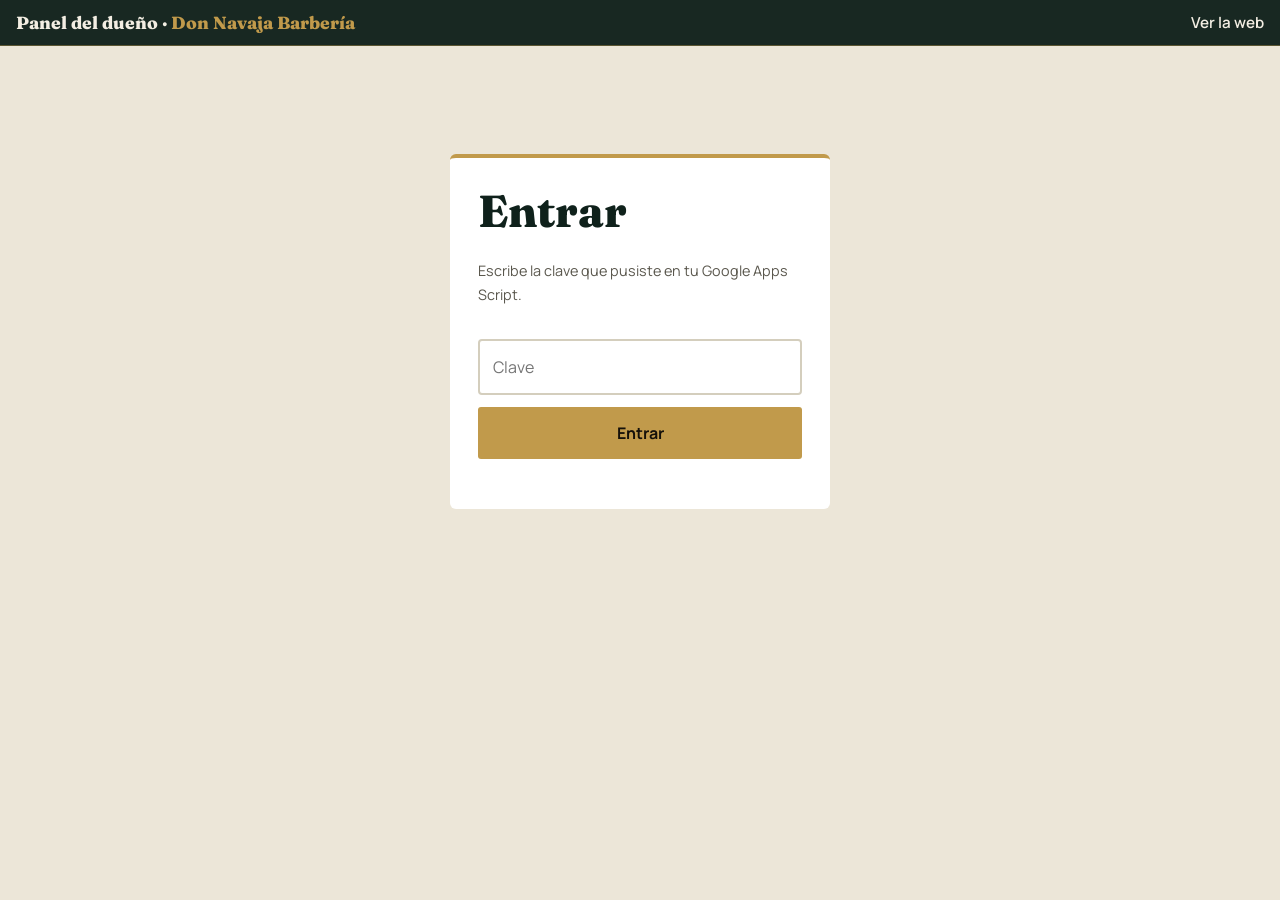
<file: admin.html>
<!DOCTYPE html>
<html lang="es"><head>
<meta charset="utf-8"><meta name="viewport" content="width=device-width, initial-scale=1, viewport-fit=cover">
<meta name="robots" content="noindex"><title>Panel del dueño · Don Navaja</title>
<link href="https://fonts.googleapis.com/css2?family=Fraunces:opsz,wght@9..144,600;9..144,800&family=Manrope:wght@400;600;700&display=swap" rel="stylesheet">
<link rel="stylesheet" href="css/admin-base.css"><link rel="stylesheet" href="css/admin.css">
</head><body class="adm">
<header class="nav"><strong class="tit">Panel del dueño · <span id="neg"></span></strong>
<nav><button class="mini" id="recargar" hidden>Actualizar</button><button class="mini" id="salir" hidden>Salir</button><a href="index.html">Ver la web</a></nav></header>

<section class="login" id="login"><h2>Entrar</h2><p class="hint">Escribe la clave que pusiste en tu Google Apps Script.</p>
<input id="pin" type="password" placeholder="Clave" autocomplete="current-password"><button class="btn" id="entrar">Entrar</button><p class="error" id="lerr"></p></section>

<main id="panel" hidden>
<div class="kpis" id="kpis"></div>
<h2>Agenda por día</h2>
<div class="days" id="strip"></div>
<div class="barra"><h3 id="diaTit"></h3><button class="mini" id="bloqDia">Bloquear día completo</button></div>
<div id="agenda" class="agenda"></div>
<h2>Próximas citas</h2>
<div id="proximas" class="agenda"></div>
</main>
<script src="js/data.js"></script><script src="js/admin.js"></script>
</body></html>
</file>
<file: css/admin-base.css>
:root{--verde:#0f211b;--verde2:#16372c;--hueso:#f3eee3;--latón:#c19a4b;--vino:#8a2433;--azul:#23406e;--tinta:#1c1c1a;--linea:#e2dac8}
*{box-sizing:border-box;margin:0}
html{scroll-behavior:smooth}
body{font:16px/1.65 Manrope,system-ui,sans-serif;background:var(--hueso);color:var(--tinta)}
h1,h2,h3,.brand span{font-family:Fraunces,Georgia,serif}
a{color:inherit}
:focus-visible{outline:3px solid var(--latón);outline-offset:2px}
.nav{position:sticky;top:0;z-index:5;display:flex;justify-content:space-between;align-items:center;gap:12px;flex-wrap:wrap;padding:12px 5vw;background:rgba(15,33,27,.96);backdrop-filter:blur(6px);color:var(--hueso);border-bottom:1px solid rgba(193,154,75,.4)}
.brand{display:flex;gap:10px;align-items:center;text-decoration:none;color:var(--latón)}
.brand span{font-weight:800;font-size:1.3rem;line-height:1.1;color:var(--hueso)}
.brand small{display:block;font:600 .72rem Manrope,sans-serif;color:var(--latón);letter-spacing:.04em}
.nav nav{display:flex;gap:22px;align-items:center;font-weight:600;font-size:.95rem}
.nav nav a{text-decoration:none}.nav nav a:hover{color:var(--latón)}
.navbtn{background:var(--latón);color:#15110a;padding:9px 20px;border-radius:3px}.nav nav a.navbtn:hover{color:#15110a;background:#d6ae5e}
.hero{position:relative;display:grid;grid-template-columns:1fr 130px;gap:5vw;align-items:center;min-height:78vh;padding:8vw 6vw;color:var(--hueso);background:linear-gradient(100deg,rgba(15,33,27,.96) 35%,rgba(15,33,27,.55)),url(../img/hero.jpg) center/cover,var(--verde2)}
.hero h1{font-size:clamp(2.4rem,6.4vw,4.8rem);line-height:1.02;font-weight:800;max-width:13ch;letter-spacing:-.01em}
.hero p{margin:20px 0 30px;max-width:48ch;font-size:1.12rem;opacity:.92}
.pole{height:min(60vw,380px);border-radius:70px;border:3px solid var(--latón);overflow:hidden;background:#fff;box-shadow:0 0 0 8px rgba(193,154,75,.15)}
.pole i{display:block;height:200%;background:repeating-linear-gradient(135deg,var(--vino) 0 22px,#fff 22px 44px,var(--azul) 44px 66px,#fff 66px 88px);animation:gira 6s linear infinite}
@keyframes gira{to{transform:translateY(-124px)}}
@media(prefers-reduced-motion:reduce){.pole i{animation:none}}
.btn{display:inline-block;border:0;cursor:pointer;background:var(--latón);color:#15110a;font:700 1rem Manrope,sans-serif;padding:15px 30px;border-radius:3px;text-decoration:none;transition:background .2s}
.btn:hover{background:#d6ae5e}
.btn.ghost{background:transparent;color:var(--hueso);border:2px solid var(--latón);padding:13px 28px;margin-left:8px}.btn.ghost:hover{background:rgba(193,154,75,.2)}
.trust{display:grid;grid-template-columns:repeat(auto-fit,minmax(190px,1fr));background:var(--verde);color:var(--hueso)}
.trust div{padding:22px 5vw;border-right:1px solid rgba(193,154,75,.25);font-size:.88rem;opacity:.95}
.trust b{display:block;font:700 1.05rem Fraunces,serif;color:var(--latón)}
.wrap{max-width:1120px;margin:0 auto;padding:78px 5vw}
h2{font-size:clamp(1.9rem,4vw,2.8rem);font-weight:800;margin-bottom:12px;color:var(--verde);line-height:1.1}
.sub,.hint{color:#5a574d;margin-bottom:20px}.hint{font-size:.9rem}
.grid4{display:grid;grid-template-columns:repeat(auto-fit,minmax(230px,1fr));gap:18px;margin-top:26px}
.grid3{display:grid;grid-template-columns:repeat(auto-fit,minmax(240px,1fr));gap:20px}
.srv{background:#fff;border:1px solid var(--linea);border-top:4px solid var(--latón);padding:24px;border-radius:3px;transition:transform .2s,box-shadow .2s}
.srv:hover{transform:translateY(-3px);box-shadow:0 10px 24px rgba(15,33,27,.12)}
.srv h3{font-size:1.3rem}.srv p{color:#5a574d;font-size:.95rem}.srv b{display:block;margin-top:12px;color:var(--vino);font:800 1.35rem Fraunces,serif}
.estilo{all:unset;cursor:pointer;display:block;position:relative;border-radius:6px;overflow:hidden;background:var(--verde);box-shadow:0 2px 0 var(--latón);outline-offset:3px}
.foto{display:block;position:relative;aspect-ratio:4/5;background:linear-gradient(160deg,var(--verde2),var(--verde))}
.foto svg{position:absolute;inset:0;width:70%;height:70%;margin:auto}
.foto img{position:absolute;inset:0;width:100%;height:100%;object-fit:cover;transition:transform .5s}
.estilo:hover .foto img{transform:scale(1.05)}
.info{position:absolute;left:0;right:0;bottom:0;padding:46px 18px 16px;color:var(--hueso);background:linear-gradient(transparent,rgba(10,20,16,.92))}
.estilo h3{font-size:1.25rem}.estilo p{font-size:.86rem;opacity:.88;margin:0}
.estilo[aria-pressed=true]{box-shadow:0 0 0 4px var(--latón)}
.estilo[aria-pressed=true] .info::after{content:"Seleccionado";display:inline-block;margin-top:6px;background:var(--latón);color:#15110a;font:700 .72rem Manrope,sans-serif;padding:2px 10px;border-radius:20px}
.booking{background:#fff;border:1px solid var(--linea);border-radius:6px;margin:0 auto 50px;max-width:1000px;box-shadow:0 20px 40px rgba(15,33,27,.08)}
.steps{list-style:none;padding:0;display:grid;gap:34px;margin-top:20px}
.steps h3{font-size:1.25rem;margin-bottom:12px;color:var(--verde);padding-bottom:8px;border-bottom:1px solid var(--linea)}
.chips{display:flex;flex-wrap:wrap;gap:10px}
.chip{border:2px solid var(--verde);background:#fff;color:var(--verde);font:600 .95rem Manrope,sans-serif;padding:10px 18px;border-radius:30px;cursor:pointer}
.chip[aria-pressed=true]{background:var(--verde);color:var(--hueso)}
.days{display:grid;grid-template-columns:repeat(auto-fill,minmax(92px,1fr));gap:8px}
.day{border:2px solid var(--linea);background:#fff;border-radius:6px;padding:9px 4px;cursor:pointer;font:600 .85rem Manrope,sans-serif;text-align:center}
.day b{display:block;font:800 1.5rem Fraunces,serif}
.day small{display:block;font-size:.72rem;color:#2f6b3a}.day.poco small{color:var(--vino)}
.day:hover:not(:disabled){border-color:var(--latón)}
.day:disabled{background:#f1eee6;color:#999;cursor:not-allowed}.day:disabled small{color:#999}
.day[aria-pressed=true]{border-color:var(--latón);background:var(--verde);color:var(--hueso)}.day[aria-pressed=true] small{color:var(--latón)}
.slots{display:grid;grid-template-columns:repeat(auto-fill,minmax(92px,1fr));gap:8px}
.slot{border:2px solid var(--verde);background:#fff;padding:10px;border-radius:6px;font:700 .95rem Manrope,sans-serif;cursor:pointer}
.slot:hover:not(:disabled){background:var(--hueso)}
.slot:disabled{border-color:#e5e1d6;color:#aaa;text-decoration:line-through;cursor:not-allowed}
.slot[aria-pressed=true]{background:var(--latón);border-color:var(--latón)}
.form{display:grid;grid-template-columns:repeat(auto-fit,minmax(220px,1fr));gap:14px;margin-bottom:16px}
label{font-weight:600;display:grid;gap:4px}
input{font:inherit;padding:13px;border:2px solid #d4cebd;border-radius:4px;background:#fff}input:focus{border-color:var(--verde)}
.resumen{background:var(--hueso);border-left:5px solid var(--latón);padding:16px;margin-bottom:18px;white-space:pre-line}
.error{color:var(--vino);font-weight:700;margin-top:10px}
.ok{margin:0 5vw 5vw;padding:24px;background:var(--verde);color:var(--hueso);border-radius:6px}
.ok h3{font-size:1.6rem;color:var(--latón)}.ok p{margin:6px 0}.ok .btn{margin-top:12px}
.contact{text-align:center}.contact p{margin:0 auto 14px;max-width:50ch}
footer{background:var(--verde);color:var(--hueso);text-align:center;padding:26px;font-size:.9rem}
.fab{position:fixed;right:16px;bottom:16px;z-index:6;background:#1f8f4e;color:#fff;font-weight:700;padding:13px 20px;border-radius:30px;text-decoration:none;box-shadow:0 4px 14px rgba(0,0,0,.35)}
@media(max-width:700px){.hero{grid-template-columns:1fr;min-height:70vh}.pole{height:80px;border-radius:40px}.pole i{height:100%}.nav nav a:not(.navbtn){display:none}.btn.ghost{margin:10px 0 0}}
/* Fondo de barbería: foto img/hero.jpg + madera oscura y piso ajedrezado como respaldo */
.hero{background:linear-gradient(100deg,rgba(12,24,19,.94) 30%,rgba(12,24,19,.5)),url(../img/hero.jpg) center/cover,repeating-linear-gradient(90deg,#2a1a10 0 46px,#33200f 46px 48px),var(--verde2)}
.hero::after{content:"";position:absolute;left:0;right:0;bottom:0;height:22px;background:conic-gradient(#f3eee3 25%,#14110d 0 50%,#f3eee3 0 75%,#14110d 0) 0 0/44px 44px;border-top:3px solid var(--latón)}
.hero{padding-bottom:calc(8vw + 22px)}
#estilos{background:linear-gradient(rgba(243,238,227,.94),rgba(243,238,227,.94)),repeating-linear-gradient(45deg,#d9cfb8 0 2px,transparent 2px 14px)}
</file>
<file: css/admin.css>
.adm{background:#ece6d8}.tit{font:800 1.1rem Fraunces,serif}.tit span{color:var(--latón)}
.login{max-width:380px;margin:12vh auto;padding:28px;background:#fff;border-radius:6px;display:grid;gap:12px;border-top:4px solid var(--latón)}
#panel{max-width:1000px;margin:0 auto;padding:24px 4vw 80px}#panel h2{margin:30px 0 12px;font-size:1.6rem}
.mini{border:1px solid var(--latón);background:transparent;color:inherit;font:600 .85rem Manrope,sans-serif;padding:7px 14px;border-radius:4px;cursor:pointer}
.mini:hover{background:var(--latón);color:#15110a}
.kpis{display:grid;grid-template-columns:repeat(auto-fit,minmax(170px,1fr));gap:12px}
.kpi{background:#fff;border-left:5px solid var(--latón);padding:14px 16px;border-radius:4px}.kpi b{display:block;font:800 2rem Fraunces,serif;color:var(--verde)}.kpi span{font-size:.85rem;color:#555}
.barra{display:flex;justify-content:space-between;align-items:center;gap:10px;margin:22px 0 10px;flex-wrap:wrap}.barra h3{font-size:1.3rem;color:var(--verde)}
.agenda{display:grid;gap:6px}
.fila{display:grid;grid-template-columns:64px 1fr auto;gap:12px;align-items:center;background:#fff;border-radius:4px;padding:10px 14px;border-left:6px solid #cfc8b6}
.fila.res{border-color:var(--verde)}.fila.blo{border-color:var(--vino);background:#f6e9e9}.fila.com{border-color:#2f6b3a;opacity:.8}.fila.lib{border-color:#6bb27a}
.fila time{font:800 1.1rem Fraunces,serif}.fila .d{font-size:.92rem;line-height:1.35}.fila .d small{color:#666}.fila .d a{color:var(--azul);font-weight:600}
.etq{display:inline-block;font:700 .72rem Manrope,sans-serif;padding:2px 9px;border-radius:20px;background:#e6f2e8;color:#2f6b3a;margin-right:6px}
.res .etq{background:var(--verde);color:#fff}.blo .etq{background:var(--vino);color:#fff}
.acc{display:flex;gap:6px;flex-wrap:wrap;justify-content:flex-end}
.acc .mini{color:var(--tinta);border-color:#b9b19c;padding:5px 10px}
@media(max-width:560px){.fila{grid-template-columns:54px 1fr}.acc{grid-column:1/-1;justify-content:flex-start}}

/* ===== Panel en celular ===== */
body.adm{padding-bottom:env(safe-area-inset-bottom)}
.adm input{font-size:16px}
.adm .nav{padding:10px 16px;padding-top:calc(10px + env(safe-area-inset-top))}
.adm .nav nav{gap:8px}
.adm .mini{min-height:40px}
.adm .days{display:flex;overflow-x:auto;gap:8px;padding-bottom:8px}
.adm .day{flex:0 0 76px}
@media(max-width:600px){
  .adm .nav{flex-direction:column;align-items:flex-start}
  .adm .tit{font-size:1rem}
  .login{margin:6vh 16px;padding:22px}
  #panel{padding:16px 14px 90px}#panel h2{font-size:1.35rem}
  .kpis{grid-template-columns:1fr 1fr;gap:10px}.kpi b{font-size:1.5rem}
  .barra{flex-direction:column;align-items:stretch}.barra .mini{width:100%}
  .fila{grid-template-columns:52px 1fr;padding:12px}
  .acc{grid-column:1/-1;justify-content:stretch}.acc .mini{flex:1;min-height:44px}
}
</file>
